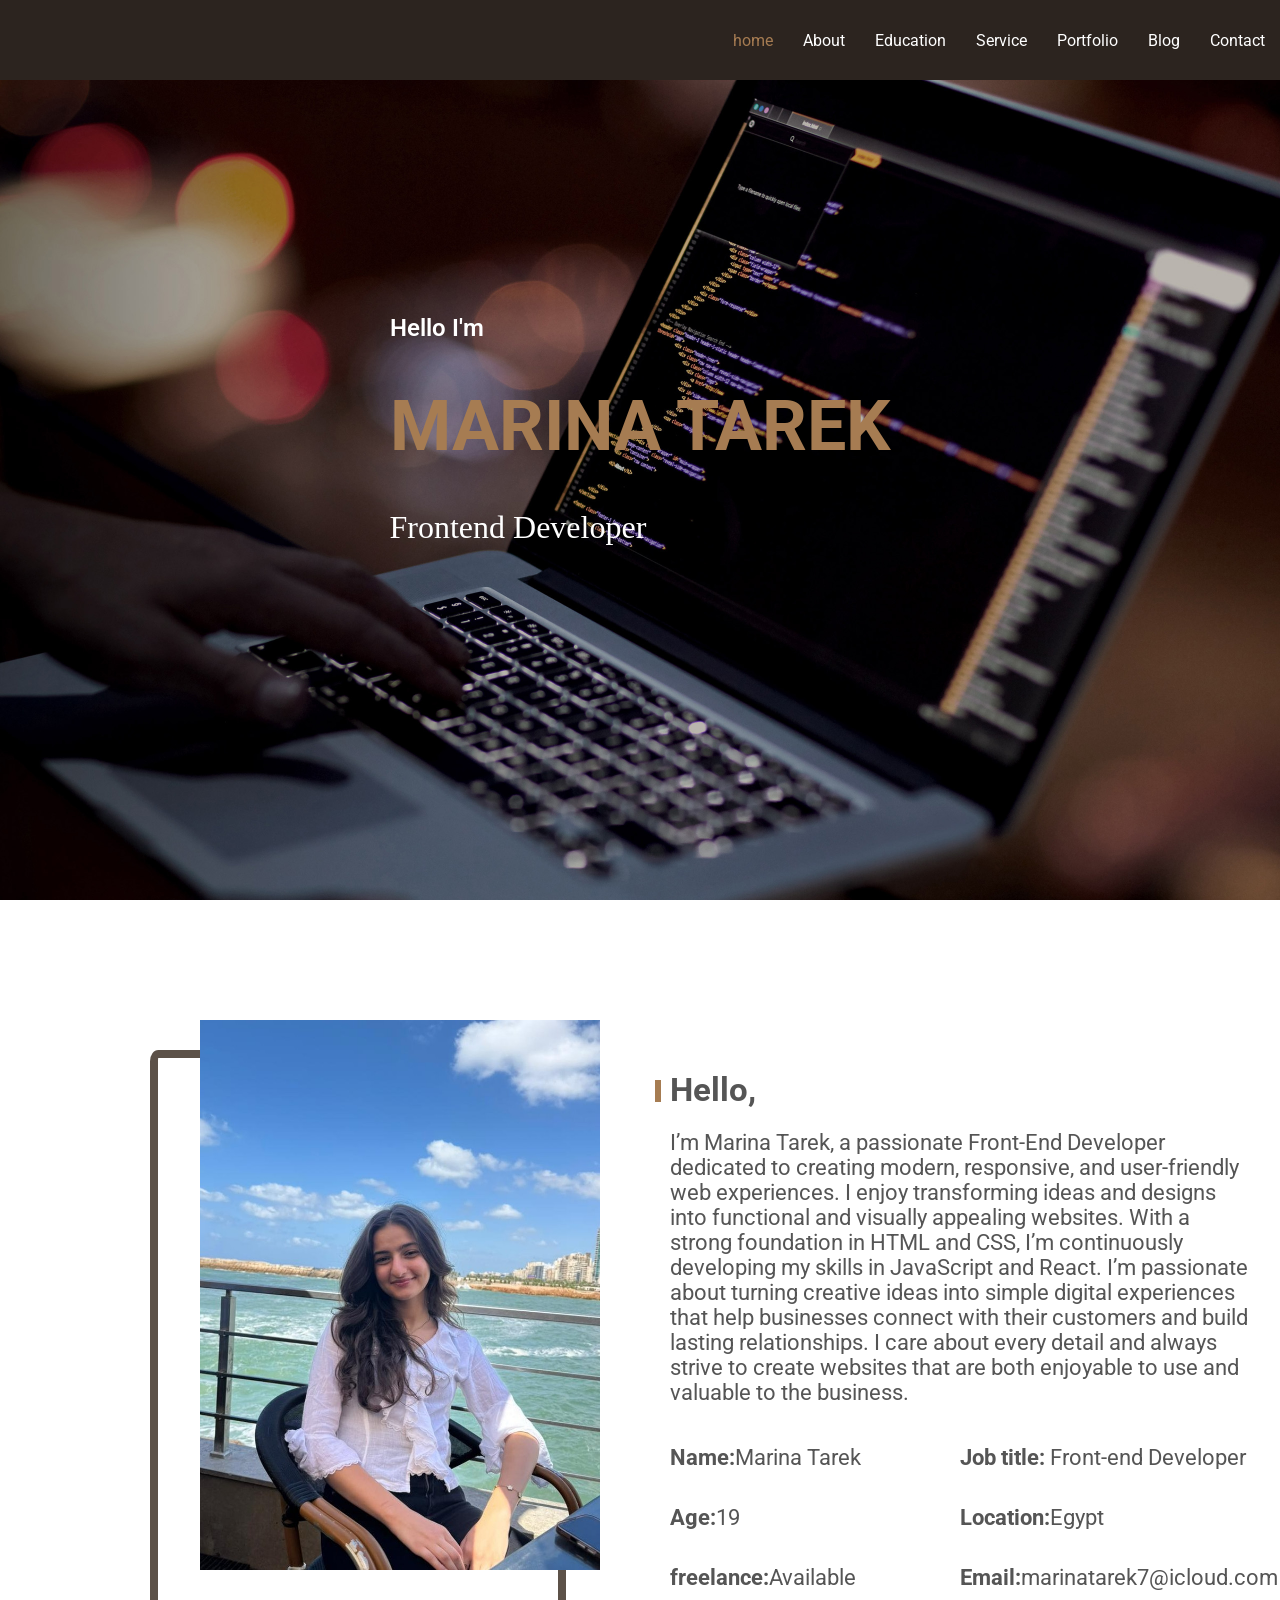
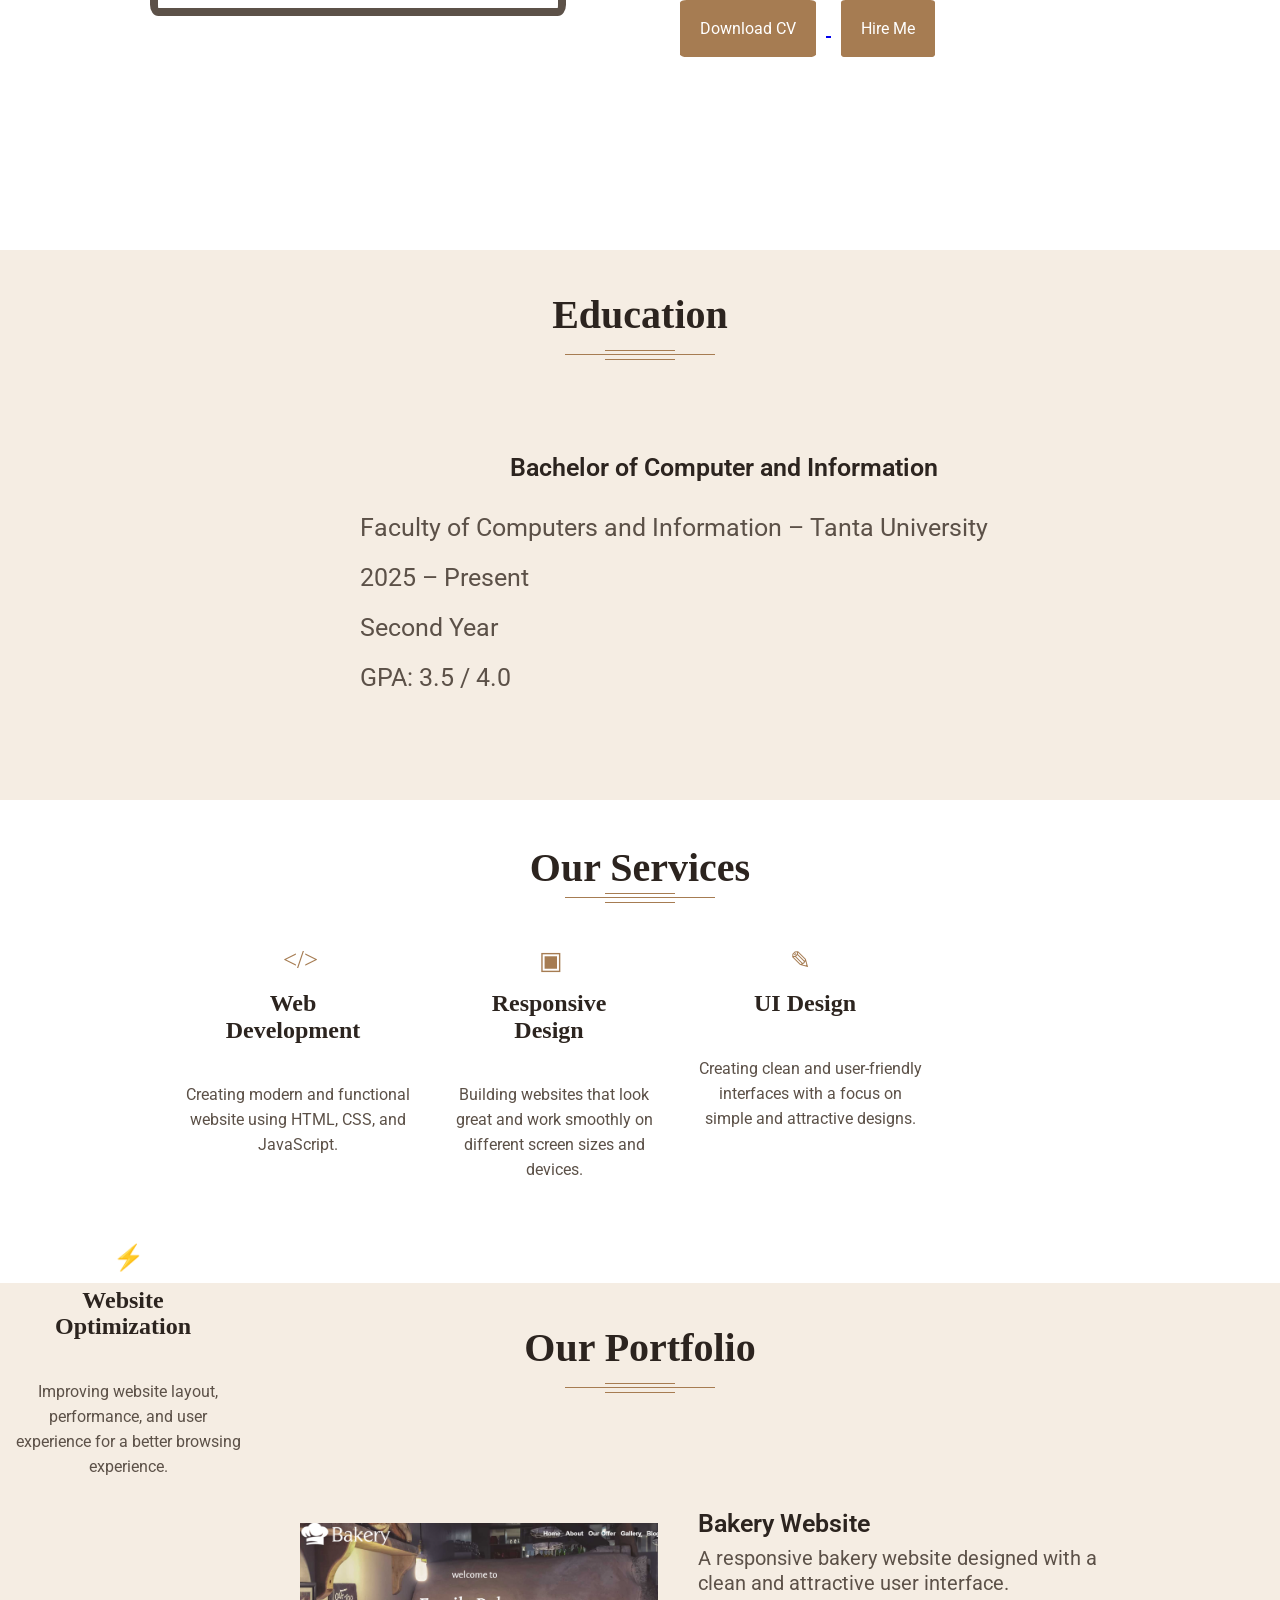
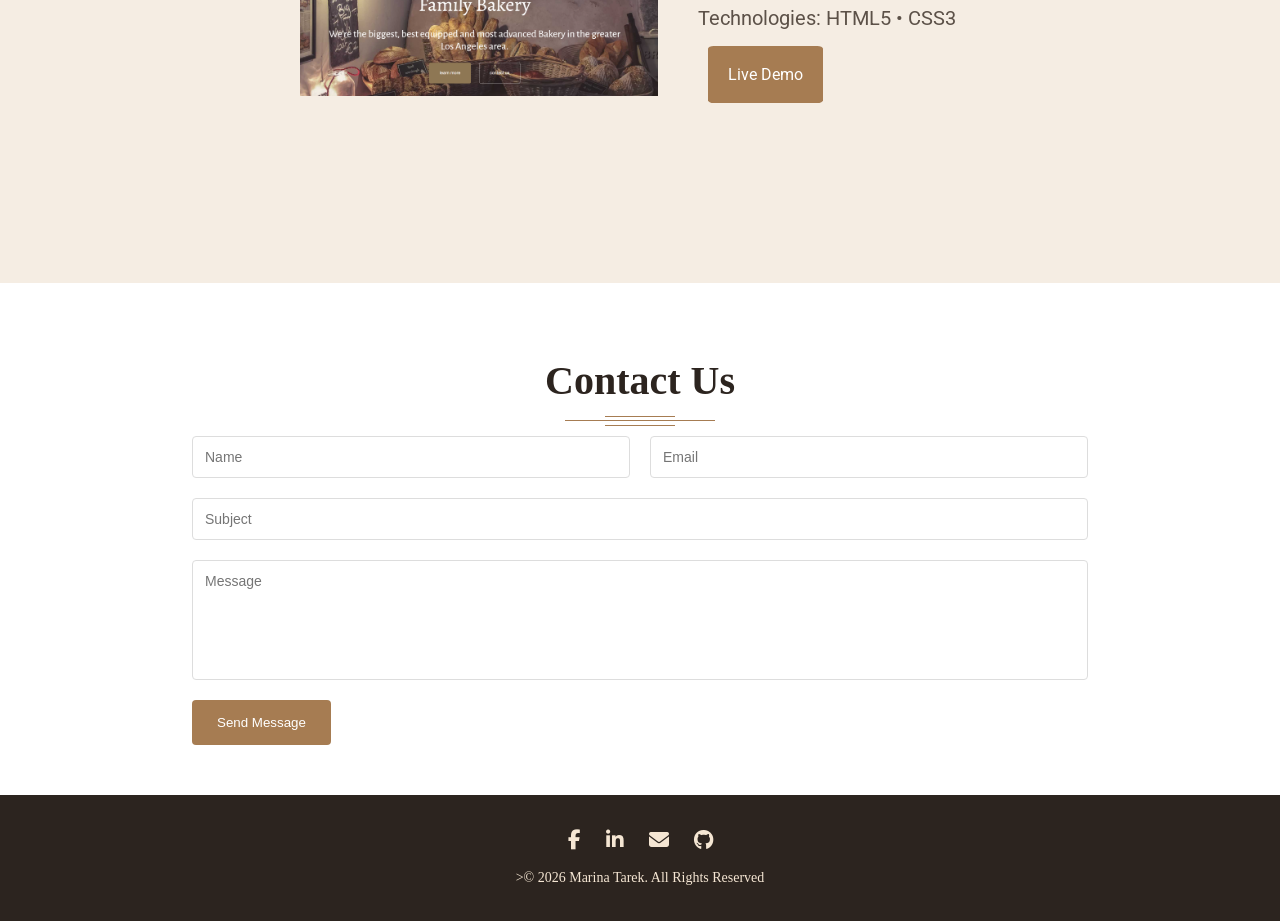
<file: index.html>
<html>
    <head>
         <link rel="stylesheet" href="main.css">
         <link rel="preconnect" href="https://fonts.googleapis.com">
<link rel="preconnect" href="https://fonts.gstatic.com" crossorigin>
<link href="https://fonts.googleapis.com/css2?family=Roboto:wght@100;300;400;500;700;900&display=swap" rel="stylesheet">
<link rel="stylesheet" href="https://cdnjs.cloudflare.com/ajax/libs/font-awesome/6.5.2/css/all.min.css">
<meta name="viewport" content="width=device-width, initial-scale=1.0">
    </head>
    <body>
         <nav>
                <div class="links" id="links">
                    <ul>
                 <li><a href="#header" class="head">home</a></li>
                 <li><a href="#about">About</a></li>
                 <li><a href="#education">Education</a></li>
                 <li><a href="#service">Service</a></li>
                 <li><a href="#portfolio">Portfolio</a></li>
                 <li><a href="#blog">Blog</a></li>
                 <li><a href="#contact">Contact</a></li>
                    </ul>
                </div>
            </nav>
        <div id="header">
            
            <div class="header caption">
            <span>Hello I'm</span>
            <h1>MARINA TAREK</h1>
            <h4>Frontend Developer</h4>
            </div>
        </div>
            <div id="about">
                <div class="image">
    <img src="images/marina.jpeg" alt="image">

    <div class="overlay">  
        <a href="https://www.facebook.com/share/1XyrS4aLoH/?mibextid=wwXIfr" target="_blank">
            <i class="fa-brands fa-facebook-f"></i>
        </a>

        <a href="https://linkedin.com/in/marina-tarek-644a253b6" target="_blank">
            <i class="fa-brands fa-linkedin-in"></i>
        </a>

        <a href="mailto:marinatarek7@icloud.com">
            <i class="fa-solid fa-envelope"></i>
        </a>

        <a href="https://github.com/marinatarek7" target="_blank">
            <i class="fa-brands fa-github""></i>
        </a>
                
                 </div>

                <div class="border"></div>
                </div>
                 <div class="a2">
                    <div class="greeting">
                    <h2 class="h2">Hello,</h2>
                    <div class="p">I’m Marina Tarek, a passionate Front-End Developer dedicated to creating modern, responsive, and user-friendly web experiences. I enjoy transforming ideas and designs into functional and visually appealing websites. With a strong foundation in HTML and CSS, I’m continuously developing my skills in JavaScript and React.

I’m passionate about turning creative ideas into simple digital experiences that help businesses connect with their customers and build lasting relationships. I care about every detail and always strive to create websites that are both enjoyable to use and valuable to the business.</div></div>
                    <div class="details">
                    <div class="a"><strong>Name:</strong>Marina Tarek</div>
                    <div class="b"><strong>Job title:</strong> Front-end Developer</div><br>
                    <div class="c"><strong>Age:</strong>19</div>
                    <div class="d"><strong>Location:</strong>Egypt</div><br>
                    <div class="e"><strong>freelance:</strong>Available</div>
                    <div class="f"><strong>Email:</strong>marinatarek7@icloud.com</div>
                    </div>
                    <div class="a3">
                        <a href="Marina Tarek.docx" target="_blank">
                    <button>Download CV</button>
                        </a>
                        <a href="mailto:marinatarek7@icloud.com" target="_blank">
                    <button>Hire Me</button>
                    </a>
                </div>
                </div>
                 </div>
            </div>
            <div id="education">
                <div class="e1">
                <h2>Education</h2>
                </div>
                <div class="faculty">
                    <div class="e2">
                        <h3>Bachelor of Computer and Information</h3>
                        <P>Faculty of Computers and Information – Tanta University</P>
                        <P>2025 – Present</P>
                        <p>Second Year</p>
                        <p>GPA: 3.5 / 4.0</p>                    </div>
                </div>
            </div>
            <div id="service">
                <div class="p1">
                   <h2>Our Services</h2>
                </div>
                <div class="p2">
                    <h3>Web Development</h3>
                    <p>Creating modern and functional website using HTML, CSS, and JavaScript.</p>
                </div>
                <div class="p3">
                    <h3>Responsive Design</h3>
                    <p>Building websites that look great and work smoothly on different screen sizes and devices.</p>
                </div>
                <div class="p4">
                    <h3>UI Design</h3>
                    <p>Creating clean and user-friendly interfaces with a focus on simple and attractive designs.</p>
                </div>
                <div class="p5">
                    <h3>Website Optimization</h3>
                    <p>Improving website layout, performance, and user experience for a better browsing experience.</p>
                </div>
            </div>
            <div id="portfolio">
                <div class="o1">
                <h2>Our Portfolio</h2>
                </div>
                <div class="bakery">
                    <div class="o2">
                        <img src="images/bakery.png" alt="bakery website">
                    </div>
                    <div class="o3">
                        <h3>Bakery Website</h3>
                        <P>A responsive bakery website designed with a clean and attractive user interface.</P>
                        <P>Technologies: HTML5 • CSS3</P>
                        <a href="#"><button>Live Demo</button></a>
                    </div>
                </div>
            </div>
            <div id="blog"></div>
            <div id="contact">
                <div class="c1">
                    <h2>Contact Us</h2>
                </div>
                <form class="c2">
                    <div class="input">
                    <input name="name" type="text" value="" id="first name" minlength="3" maxlength="15" placeholder="Name" required>
                    <input name="email" type="email" value="" id="email" placeholder="Email" required>
                    </div>
                   <input type="text" placeholder="Subject">

                    <textarea placeholder="Message"></textarea>

                    <button type="submit">Send Message</button>
                </form>
            </div>
            <div id="footer">
                <div class="icons">
                 <a href="https://www.facebook.com/share/1XyrS4aLoH/?mibextid=wwXIfr" target="_blank">
            <i class="fa-brands fa-facebook-f"></i>
        </a>

        <a href="https://linkedin.com/in/marina-tarek-644a253b6" target="_blank">
            <i class="fa-brands fa-linkedin-in"></i>
        </a>

        <a href="mailto:marinatarek7@icloud.com">
            <i class="fa-solid fa-envelope"></i>
        </a>

        <a href="https://github.com/marinatarek7" target="_blank">
            <i class="fa-brands fa-github""></i>
        </a>
                </div>
                <p>>© 2026 Marina Tarek. All Rights Reserved</p>
            </div>
    </body>
</html>
</file>
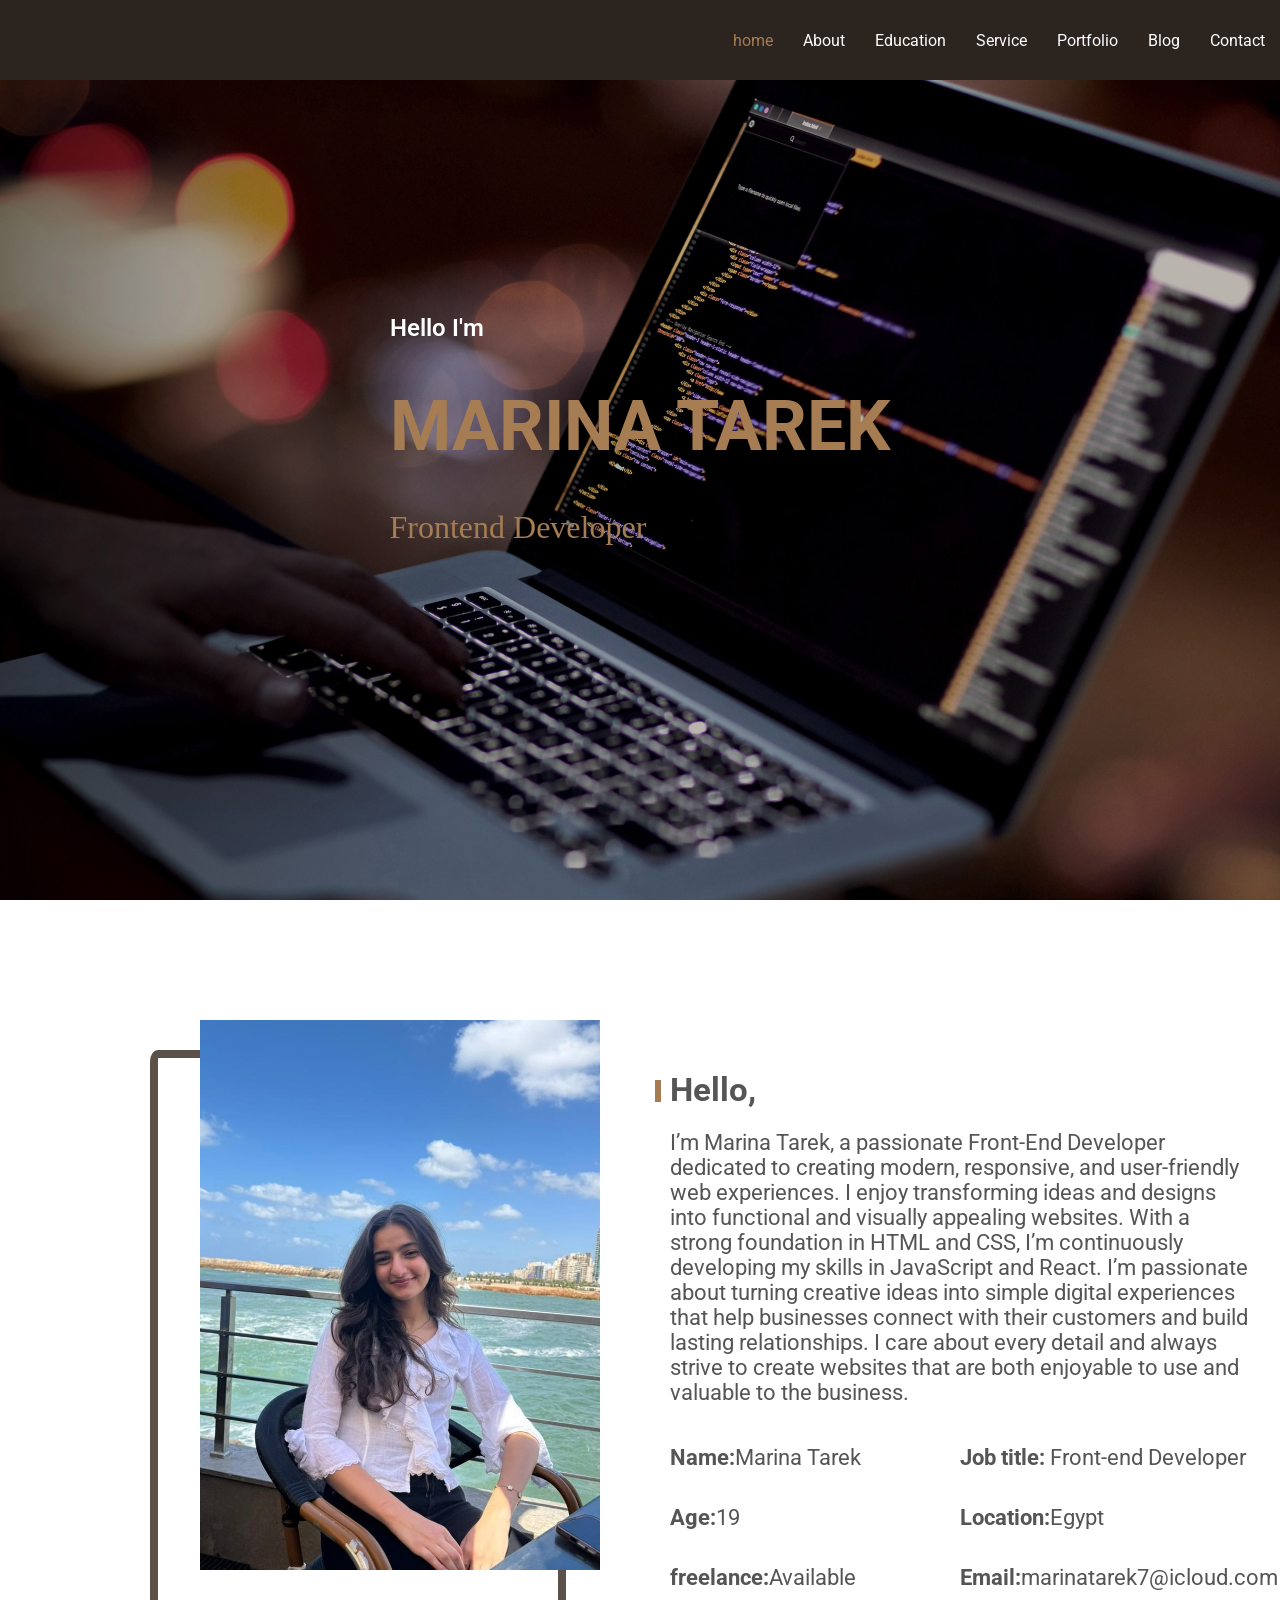
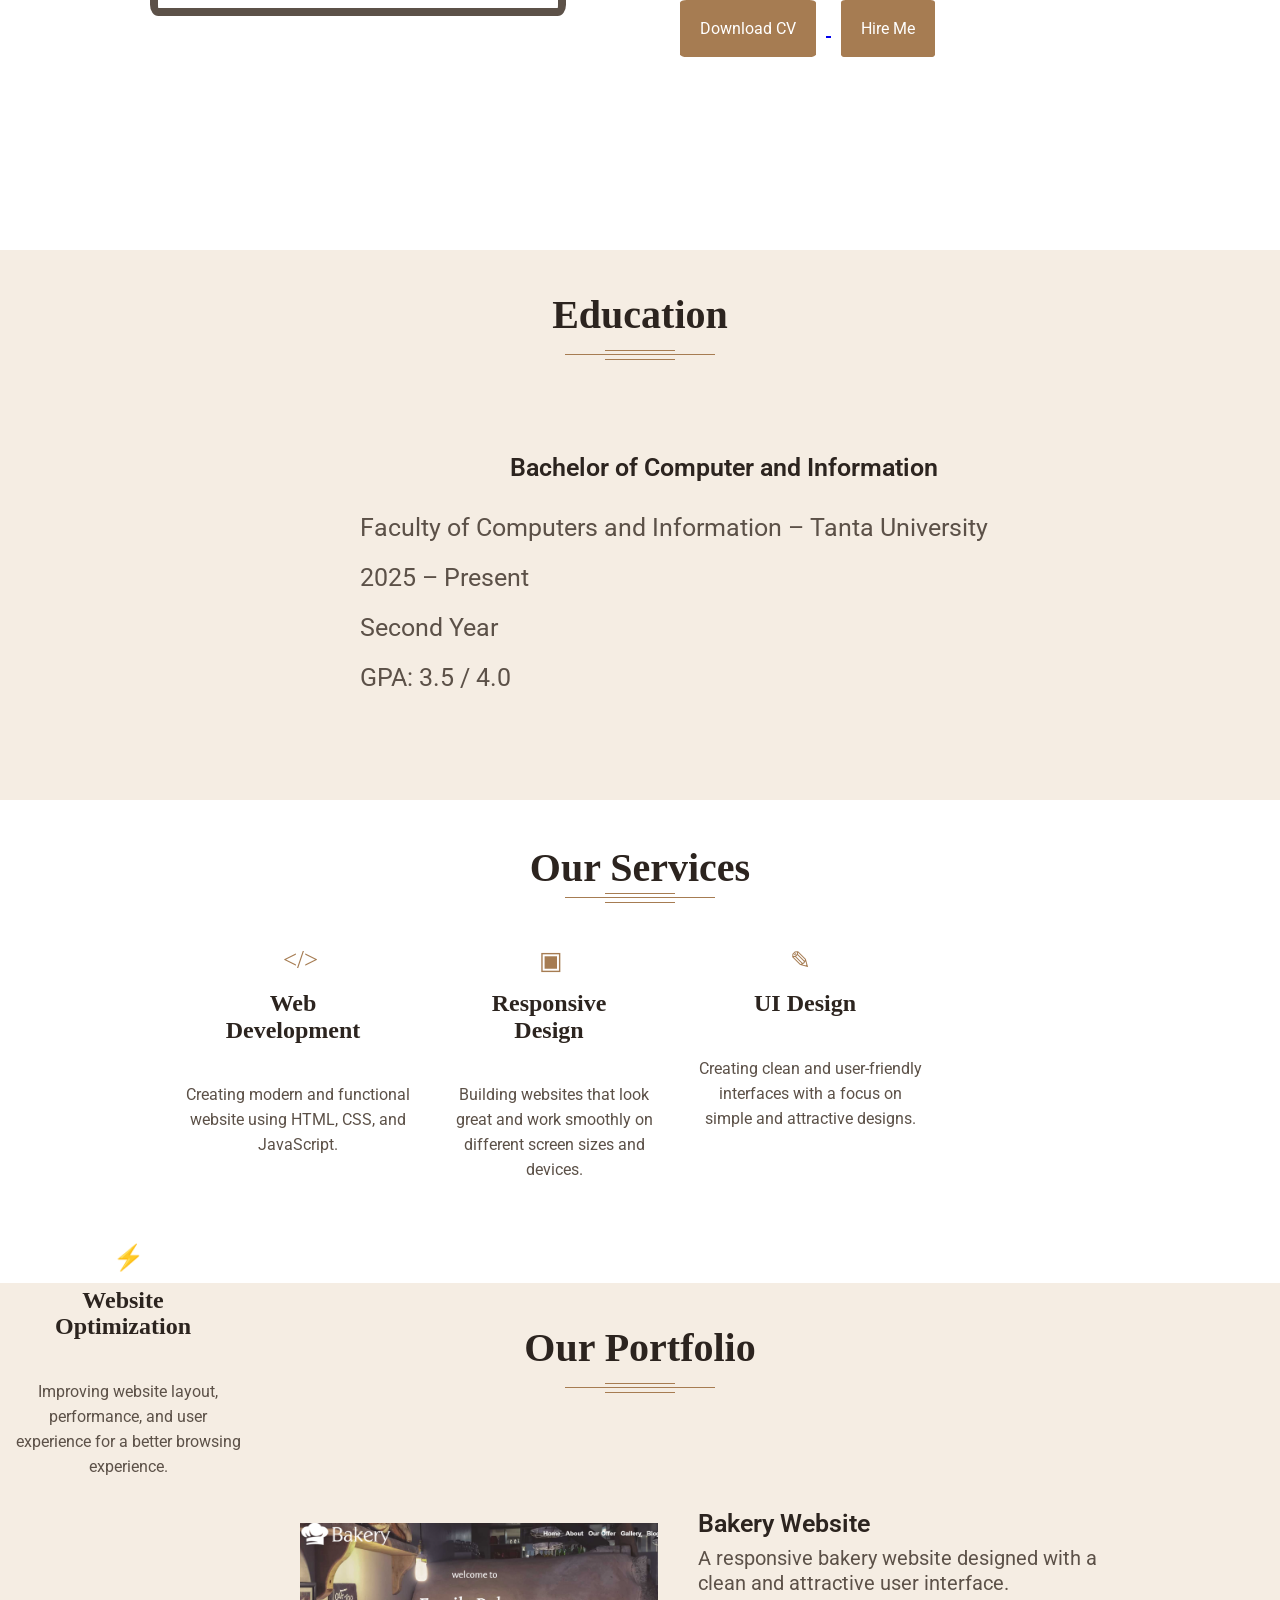
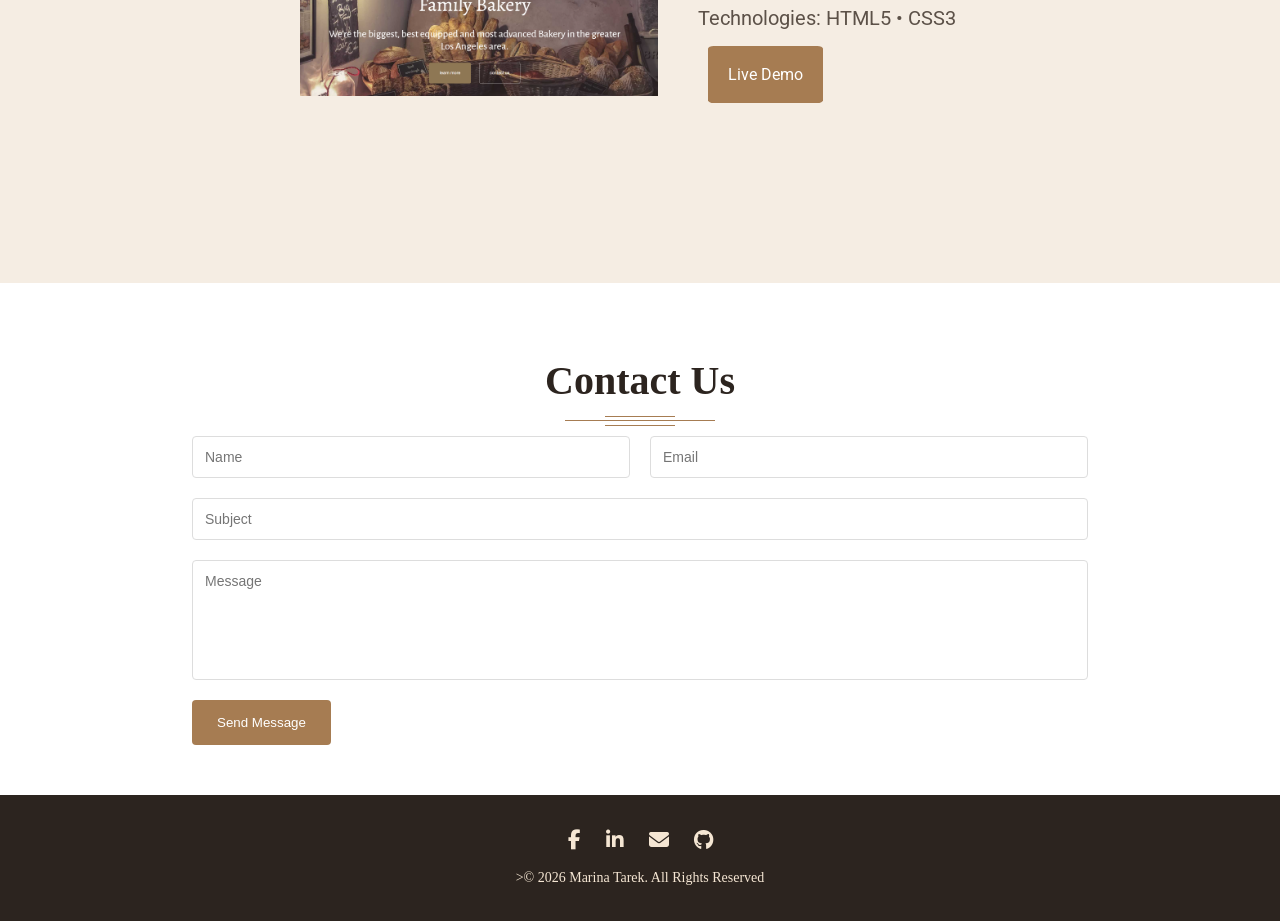
<file: portfolio.html>
<html>
    <head>
         <link rel="stylesheet" href="portfolio.css">
         <link rel="preconnect" href="https://fonts.googleapis.com">
<link rel="preconnect" href="https://fonts.gstatic.com" crossorigin>
<link href="https://fonts.googleapis.com/css2?family=Roboto:wght@100;300;400;500;700;900&display=swap" rel="stylesheet">
<link rel="stylesheet" href="https://cdnjs.cloudflare.com/ajax/libs/font-awesome/6.5.2/css/all.min.css">
    </head>
    <body>
         <nav>
                <div class="links" id="links">
                    <ul>
                 <li><a href="#header" class="head">home</a></li>
                 <li><a href="#about">About</a></li>
                 <li><a href="#education">Education</a></li>
                 <li><a href="#service">Service</a></li>
                 <li><a href="#portfolio">Portfolio</a></li>
                 <li><a href="#blog">Blog</a></li>
                 <li><a href="#contact">Contact</a></li>
                    </ul>
                </div>
            </nav>
        <div id="header">
            
            <div class="header caption">
            <span>Hello I'm</span>
            <h1>MARINA TAREK</h1>
            <h4>Frontend Developer</h4>
            </div>
        </div>
            <div id="about">
                <div class="image">
    <img src="images/marina.jpeg" alt="image">

    <div class="overlay">  
        <a href="https://www.facebook.com/share/1XyrS4aLoH/?mibextid=wwXIfr" target="_blank">
            <i class="fa-brands fa-facebook-f"></i>
        </a>

        <a href="https://linkedin.com/in/marina-tarek-644a253b6" target="_blank">
            <i class="fa-brands fa-linkedin-in"></i>
        </a>

        <a href="mailto:marinatarek7@icloud.com">
            <i class="fa-solid fa-envelope"></i>
        </a>

        <a href="https://github.com/marinatarek7" target="_blank">
            <i class="fa-brands fa-github""></i>
        </a>
                
                 </div>

                <div class="border"></div>
                </div>
                 <div class="a2">
                    <div class="greeting">
                    <h2 class="h2">Hello,</h2>
                    <div class="p">I’m Marina Tarek, a passionate Front-End Developer dedicated to creating modern, responsive, and user-friendly web experiences. I enjoy transforming ideas and designs into functional and visually appealing websites. With a strong foundation in HTML and CSS, I’m continuously developing my skills in JavaScript and React.

I’m passionate about turning creative ideas into simple digital experiences that help businesses connect with their customers and build lasting relationships. I care about every detail and always strive to create websites that are both enjoyable to use and valuable to the business.</div></div>
                    <div class="details">
                    <div class="a"><strong>Name:</strong>Marina Tarek</div>
                    <div class="b"><strong>Job title:</strong> Front-end Developer</div><br>
                    <div class="c"><strong>Age:</strong>19</div>
                    <div class="d"><strong>Location:</strong>Egypt</div><br>
                    <div class="e"><strong>freelance:</strong>Available</div>
                    <div class="f"><strong>Email:</strong>marinatarek7@icloud.com</div>
                    </div>
                    <div class="a3">
                        <a href="Marina Tarek.docx" target="_blank">
                    <button>Download CV</button>
                        </a>
                        <a href="mailto:marinatarek7@icloud.com" target="_blank">
                    <button>Hire Me</button>
                    </a>
                </div>
                </div>
                 </div>
            </div>
            <div id="education">
                <div class="e1">
                <h2>Education</h2>
                </div>
                <div class="faculty">
                    <div class="e2">
                        <h3>Bachelor of Computer and Information</h3>
                        <P>Faculty of Computers and Information – Tanta University</P>
                        <P>2025 – Present</P>
                        <p>Second Year</p>
                        <p>GPA: 3.5 / 4.0</p>                    </div>
                </div>
            </div>
            <div id="service">
                <div class="p1">
                   <h2>Our Services</h2>
                </div>
                <div class="p2">
                    <h3>Web Development</h3>
                    <p>Creating modern and functional website using HTML, CSS, and JavaScript.</p>
                </div>
                <div class="p3">
                    <h3>Responsive Design</h3>
                    <p>Building websites that look great and work smoothly on different screen sizes and devices.</p>
                </div>
                <div class="p4">
                    <h3>UI Design</h3>
                    <p>Creating clean and user-friendly interfaces with a focus on simple and attractive designs.</p>
                </div>
                <div class="p5">
                    <h3>Website Optimization</h3>
                    <p>Improving website layout, performance, and user experience for a better browsing experience.</p>
                </div>
            </div>
            <div id="portfolio">
                <div class="o1">
                <h2>Our Portfolio</h2>
                </div>
                <div class="bakery">
                    <div class="o2">
                        <img src="images/bakery.png" alt="bakery website">
                    </div>
                    <div class="o3">
                        <h3>Bakery Website</h3>
                        <P>A responsive bakery website designed with a clean and attractive user interface.</P>
                        <P>Technologies: HTML5 • CSS3</P>
                        <a href="#"><button>Live Demo</button></a>
                    </div>
                </div>
            </div>
            <div id="blog"></div>
            <div id="contact">
                <div class="c1">
                    <h2>Contact Us</h2>
                </div>
                <form class="c2">
                    <div class="input">
                    <input name="name" type="text" value="" id="first name" minlength="3" maxlength="15" placeholder="Name" required>
                    <input name="email" type="email" value="" id="email" placeholder="Email" required>
                    </div>
                   <input type="text" placeholder="Subject">

                    <textarea placeholder="Message"></textarea>

                    <button type="submit">Send Message</button>
                </form>
            </div>
            <div id="footer">
                <div class="icons">
                 <a href="https://www.facebook.com/share/1XyrS4aLoH/?mibextid=wwXIfr" target="_blank">
            <i class="fa-brands fa-facebook-f"></i>
        </a>

        <a href="https://linkedin.com/in/marina-tarek-644a253b6" target="_blank">
            <i class="fa-brands fa-linkedin-in"></i>
        </a>

        <a href="mailto:marinatarek7@icloud.com">
            <i class="fa-solid fa-envelope"></i>
        </a>

        <a href="https://github.com/marinatarek7" target="_blank">
            <i class="fa-brands fa-github""></i>
        </a>
                </div>
                <p>>© 2026 Marina Tarek. All Rights Reserved</p>
            </div>
    </body>
</html>
</file>
<file: main.css>
body{
    margin: 0;
}
nav{
    background-color: #2C241F;
    width: 100%;
    height: 80px;
    position: fixed;
    top:0;
    left: 0;
    display: flex;
    flex-wrap: wrap;
    align-items: center;
    justify-content: flex-end;
    z-index: 888;
}
html {
    scroll-behavior: smooth;
}

#about,
#education,
#service,
#portfolio,
#blog,
#contact {
    scroll-margin-top: 80px;
}
.links ul{
display: flex;
flex-wrap: wrap;
list-style: none;
}
.links ul li{
    padding: 0 15;
}
.links ul li a{
    text-decoration: none;
    color: #FFFFFF;
    transition: 1s;
    font-family: Roboto;
font-weight: 400;
font-size: 16px;
line-height: 25px;
font-style: normal;
}
.links ul li:first-child a {
    color: #A67C52;
}

.links ul li :hover{
    color: #A67C52;
}
#header{
    background-image: url(images/head.jpg);
    background-size: cover;
    background-position: center;
    height: 100vh;
    color:#FFFFFF;
    width: 100%;
    display: flex;
    justify-content: center;
    align-items: center;

}
.header caption{
    width: 40%;
    text-align: center;
    
}
span{
    font-family: "Source Sans Pro",roboto;
font-weight: 600;
font-size: 24px;
line-height: 26.4px;
color: #FFFFFF;
font-style: normal;
}
h1{
    font-family:"Source Sans Pro",roboto;
    font-weight: 700;
    font-size: 70px;
    line-height: 77px;
    color: #A67C52;
    font-style: normal;
}
h4{
    font-family: Source Sans Pro;
font-weight: 500;
font-size: 32px;
line-height: 31.2px;
color: #FFFFFF;
font-style: normal;
}
#about{   
     margin:0; 
     display: flex;  
     flex-wrap: wrap;     
     background-color: #FFFFFF;    
     box-sizing: border-box;     
     font-family: Roboto; 
     font-weight: 400; 
     font-size: 22px; 
     line-height: 25px; 
     color: #555555; 
     font-style: normal; 
    }
   .image{
    width: 50%; 
    position: relative;
} 
.image img{     
    width: 400px;    
    padding: 120px 0 0 200px;
    z-index: 2;
    position: relative;
    transition: transform 1s 1s;
}
.border{
position:absolute;
width: 400px;
height: 550px;
border: 8px solid #5C5148;
top: 150px;
left: 150px;
z-index: 1;
border-radius: 2%;
}

.overlay a {
    color: #FFFFFF;
    text-decoration: none;
    font-size: 25px;
}
   
.greeting{ 
width: 100%; 
display: flex; 
flex-wrap: wrap; 
flex-direction: column; 
justify-content: center; 
} 
.a2{
    width: 50%;
    padding: 150 30;
    box-sizing: border-box;
}
.p{
    padding-bottom: 40px;
}
.h2{
    position: relative;
}
.h2::before{ 
    content: ""; 
    position: absolute; 
    left: -15; 
    top: 10%; 
    width: 1%;
    height: 90%; 
    background-color: #A67C52;
}
.details{
    display: flex;
    flex-wrap: wrap;
    gap: 35px 0;
}
.details >div{
width: 50%;
}
.a3 button{
background-color: #A67C52;
color:#FFFFFF;
padding: 16 20 16 20 ;
border-radius: 5%;
margin: 10;
transition: 1s;
font-family: Roboto;
font-weight: 400;
font-size: 16px;
line-height: 25px;
border: none;
font-style: normal;
}
.a3 button:hover{
background-color: #7F5D3B;
}
 .image {
    width: 50%;
    position: relative;
    display: inline-block;
    overflow: hidden;
}

.overlay {
    position: absolute;
    width: 400px;
    height: 550px;
    left: 200px;
    top: 120px;
    background-color: rgba(0, 0, 0, 0.7);
    display: flex;
    justify-content: center;
    align-items: center;
    gap: 20px;
    opacity: 0;
    transform: translateY(100%);
    transition: all 1s ease;
    z-index: 3;
    visibility: hidden;
}

.image:hover .overlay {
    top: 120px;
    opacity: 1;
   display: flex;
    transform: translateY(0);
    visibility: visible;
}

.overlay a {
    color: white;
    text-decoration: none;
    font-size: 25px;
    transition: all 1s ease;
}

.overlay a:hover {
    color: #A67C52;
}
#service{
    width: 100%;
    height: 400px;
    display: flex;
    flex-wrap: wrap;
    background-color: #FFFFFF;
    padding-bottom: 50px;
}
#service h2{
    font-family: Source Sans Pro;
font-weight: 800;
font-size: 40px;
line-height: 30px;
color: #2C241F;
font-style: normal;
position: relative;
text-align: center;
}
.p1{
    width: 100%;
    text-align: center;
    font-family: Source Sans Pro;
font-weight: 800;
font-size: 27px;
line-height: 30px;
color: #F5EDE3;
font-style: normal;
margin-top: 20px;
position: relative;
}
#service h2::before {
    content: "";
    position: absolute;
    width: 70px;
    height: 1px;
    background-color: #A67C52;
    top: 40px;
    left: 50%;
    transform: translateX(-50%);
    box-shadow: 0 9px #A67C52;
}

#service h2::after {
    content: "";
    position: absolute;
    width: 150px;
    height: 1px;
    background-color: #A67C52;
    top: 44px;
    left: 50%;
    transform: translateX(-50%);
}
#service h3{
    font-family: Source Sans Pro;
font-weight: 600;
font-size: 24px;
line-height: 26.4px;
color: #2C241F;
font-style: normal;
padding-left: 30px;
text-align: center;
 padding-right: 40px;
 padding-top: 30px;
}
#service p{
    font-family: Roboto;
font-weight: 400;
font-size: 16px;
line-height: 25px;
color: #5C5148;
font-style: normal;
text-align: center;
padding: 15px;
}
.p2{
    width: 20%;
    margin-left: 170px;
    position: relative;
    padding-top: 20px;
}
.p2::before {
    content: "</>";
    position: absolute;
    color: #A67C52;
    top: 30px;
    width: 30px;
    font-size: 25px;  
}
.p3{
    width: 20%;
    padding-top: 20px;
     position: relative;
}
.p3::before {
    content: "▣";
    position: absolute;
    color: #A67C52;
    top: 30px;
    width: 30px;
    font-size: 25px;
   
}
.p4{
    width: 20%;
    padding-top: 20px;
     position: relative;
    
}
.p4 h3{
    padding-right: 40px;
}
.p4::before {
    content: "✎";
    position: absolute;
    color: #A67C52;
    top: 30px;
    width: 40px;
    font-size: 25px;
   
}
.p5{
    width: 20%;
    margin-right: 130px;
    padding-top: 20px;
     position: relative;
}
.p5::before {
    content: "⚡";
    position: absolute;
    color: #A67C52;
    top: 30px;
    width: 30px;
    font-size: 25px;
   
}
.p2,
.p3,
.p4,
.p5{
    transition:  background-color 0.4s ease;
    transition: all 0.4s ease;
}
.p2:hover,
.p3:hover,
.p4:hover,
.p5:hover{
    background-color:#F5EDE3;
    box-shadow: 0 2px 10px rgba(0, 0, 0, 0.3);
}
.p2::before,
.p3::before,
.p4::before,
.p5::before {
    position: absolute;
    left: 50%;
    transform: translateX(-50%);
    transition: transform 0.4s ease;
}
.p2:hover::before,
.p3:hover::before,
.p4:hover::before,
.p5:hover::before {
    transform: translateX(-50%) scale(1.3);
}
#portfolio .o1 h2{
    font-family: Source Sans Pro;
font-weight: 800;
font-size: 40px;
line-height: 30px;
color: #2C241F;
font-style: normal;
position: relative;
text-align: center;
padding-top: 50px;
}
#portfolio h2::before {
    content: "";
    position: absolute;
    width: 70px;
    height: 1px;
    background-color: #A67C52;
    top: 100px;
    left: 50%;
    transform: translateX(-50%);
    box-shadow: 0 9px #A67C52;
}

#portfolio h2::after {
    content: "";
    position: absolute;
    width: 150px;
    height: 1px;
    background-color: #A67C52;
    top: 104px;
    left: 50%;
    transform: translateX(-50%);
}
#portfolio{
    background-color: #F5EDE3;
    height: 600px;
}
.bakery{
    background-color: #F5EDE3;
    width: 70%;
    height: auto;
    margin: 90 250;
    transition:  background-color 0.4s ease;
    transition: all 0.4s ease;
    display: flex;
    flex-wrap: wrap;
    align-items: center;
    transition: transform 1s ease box-shadow 1s ease;
}
.o2{
    width: 50%;
}
.o2 img{
    width: 80%;
    padding: 70 50;
}
.o3 {
    width: 50%;
    display: flex;
    flex-direction: column;
    justify-content: center;
    align-items: flex-start;
}
.o3 h3,
.o3 p {
    margin: 5px 0;
}
.o3 p{
     font-family: Roboto;
font-weight: 400;
font-size: 20px;
line-height: 25px;
color: #5C5148;
font-style: normal;
}
.o3 h3{
     font-family: Roboto;
font-weight: 600;
font-size: 25px;
line-height: 25px;
color: #2C241F;
font-style: normal;
}
.o3 button{
    background-color:#A67C52;
    padding: 15px;
    color:#FFFFFF;
    padding: 16 20 16 20 ;
    border-radius: 5%;
    margin: 10;
    transition: 1s;
    font-family: Roboto;
    font-weight: 400;
    font-size: 16px;
    line-height: 25px;
    border: none;
    font-style: normal;
}
.o3 button:hover{
background-color: #7F5D3B;
}
    
.bakery:hover{
    background-color: #FFFFFF;
    box-shadow: 0 2px 10px rgba(0, 0, 0, 0.3);
     transform: translateY(-5px);
    box-shadow: 0 10px 20px rgba(0, 0, 0, 0.15);
}
.bakery::before {
    position: absolute;
    left: 50%;
    transform: translateX(-50%);
    transition: transform 0.4s ease;
}
.bakery:hover::before {
    transform: translateX(-50%) scale(1.3);}
#education{
    background-color: #F5EDE3;
    height: 550px;
    }
#education h2{
     font-family: Source Sans Pro;
font-weight: 800;
font-size: 40px;
line-height: 30px;
color: #2C241F;
font-style: normal;
position: relative;
text-align: center;
padding-top: 50px;;
}
#education h2::before {
    content: "";
    position: absolute;
    width: 70px;
    height: 1px;
    background-color: #A67C52;
    top: 100px;
    left: 50%;
    transform: translateX(-50%);
    box-shadow: 0 9px #A67C52;
}

#education h2::after {
    content: "";
    position: absolute;
    width: 150px;
    height: 1px;
    background-color: #A67C52;
    top: 104px;
    left: 50%;
    transform: translateX(-50%);
}
.faculty{
    background-color: #F5EDE3;
    width: 60%;
    height: 270px;
    margin: 60 300;
    transition:  background-color 0.4s ease;
    transition: all 0.4s ease;
    display: flex;
    flex-wrap: wrap;
    align-items: center;
    padding: 30 10;
    transition: transform 1s ease box-shadow 1s ease;
}
.faculty h3{
    font-family: Roboto;
font-weight: 600;
font-size: 25px;
line-height: 25px;
color: #2c241f;
font-style: normal;
padding: 10 140 10 200 ;
}
.faculty p{
    font-family: Roboto;
font-weight: 400;
font-size: 25px;
line-height: 25px;
color: #5c5148;
font-style: normal;
padding-left: 50px;
}
.faculty:hover{
    background-color: #FFFFFF;
    box-shadow: 0 2px 10px rgba(0, 0, 0, 0.3);
    transform: translateY(-5px);
    box-shadow: 0 10px 20px rgba(0, 0, 0, 0.15);
}
.faculty::before {
    position: absolute;
    left: 50%;
    transform: translateX(-50%);
    transition: transform 0.4s ease;
}
.faculty:hover::before {
    transform: translateX(-50%) scale(1.3);}
#contact h2{
font-family: Source Sans Pro;
font-weight: 800;
font-size: 40px;
line-height: 30px;
color: #2C241F;
font-style: normal;
position: relative;
text-align: center;
padding-top: 50px;;
}
#contact h2::before {
    content: "";
    position: absolute;
    width: 70px;
    height: 1px;
    background-color: #A67C52;
    top: 100px;
    left: 50%;
    transform: translateX(-50%);
    box-shadow: 0 9px #A67C52;
}

#contact h2::after {
    content: "";
    position: absolute;
    width: 150px;
    height: 1px;
    background-color: #A67C52;
    top: 104px;
    left: 50%;
    transform: translateX(-50%);
}
form{
    width: 70%;
    margin: 40px auto;
}
.input{
    display: flex;
    gap:20px;
}
.c2 input,
.c2 textarea {
    width: 100%;
    padding: 12px;
    margin-bottom: 20px;
    border: 1px solid #ddd;
    border-radius: 4px;
    box-sizing: border-box;
    font-size: 14px;
    font-family: Arial, sans-serif;
}
.input input{
    width: 50%;
}
.c2 textarea{
    height: 120px;
    resize: none;
}
.c2 button {
    background-color: #A67C52;
    color: #FFFFFF;
    border: none;
    padding: 15px 25px;
    border-radius: 4px;
    cursor: pointer;
    transition: all 0.3s ease;
}

.c2 button:hover {
    background-color: #7F5D3B;
    color: #F5EDE3;
}
#footer {
    background-color: #2C241F;
    text-align: center;
    padding: 35px 0;
    margin-top: 50px;
}

.icons {
    display: flex;
    justify-content: center;
    gap: 25px;
    margin-bottom: 20px;
}

.icons a {
    color: #F5E6D3;
    font-size: 20px;
    text-decoration: none;
    transition: all 0.3s ease;
}

.icons a:hover {
    color: #A67C52;
}

#footer p {
    color: #F5E6D3;
    font-size: 14px;
    margin: 0;
}
@media screen and (max-width: 992px) {

    nav {
        justify-content: center;
    }

    .links ul li {
        padding: 0 10px;
    }

    h1 {
        font-size: 55px;
        line-height: 60px;
    }

    h4 {
        font-size: 27px;
    }
    #about {
        flex-direction: column;
        align-items: center;
    }

    .image {
        width: 100%;
        display: flex;
        justify-content: center;
    }

    .image img {
        width: 400px;
        padding: 100px 0 0 0;
    }

    .border {
        left: 50%;
        transform: translateX(-50%);
    }

    .overlay {
        left: 50%;
        transform: translateX(-50%) translateY(100%);
    }

    .image:hover .overlay {
        transform: translateX(-50%) translateY(0);
    }

    .a2 {
        width: 90%;
        padding: 100px 20px 50px;
    }
    #service {
        height: auto;
        justify-content: center;
    }

    .p2,
    .p3,
    .p4,
    .p5 {
        width: 40%;
        margin: 20px;
    }
    #portfolio {
        height: auto;
        padding-bottom: 50px;
    }

    .bakery {
        width: 85%;
        margin: 90px auto 40px;
    }

    .o2,
    .o3 {
        width: 50%;
    }

    .o2 img {
        width: 90%;
        padding: 30px;
    }
    #education {
        height: auto;
        padding-bottom: 50px;
    }

    .faculty {
        width: 80%;
        height: auto;
        margin: 60px auto;
    }

    .faculty h3 {
        padding: 10px;
    }

    .faculty p {
        padding-left: 10px;
    }

    /* Contact */
    form {
        width: 85%;
    }
}

@media screen and (max-width: 768px) {

    body {
        overflow-x: hidden;
    }
    nav {
        position: relative;
        height: auto;
        min-height: 70px;
        justify-content: center;
        padding: 10px 0;
    }

    .links ul {
        justify-content: center;
        padding: 0;
        margin: 0;
    }

    .links ul li {
        padding: 5px 8px;
    }

    .links ul li a {
        font-size: 14px;
    }

    /* Header */
    #header {
        height: 100vh;
        padding: 20px;
        box-sizing: border-box;
    }

    .header caption {
        width: 90%;
    }

    span {
        font-size: 20px;
    }

    h1 {
        font-size: 45px;
        line-height: 50px;
    }

    h4 {
        font-size: 23px;
        line-height: 28px;
    }
    #about {
        display: flex;
        flex-direction: column;
        align-items: center;
    }

    .image {
        width: 100%;
        display: flex;
        justify-content: center;
        margin-top: 30px;
    }

    .image img {
        width: 80%;
        max-width: 350px;
        padding: 70px 0 0 0;
    }

    .border {
        width: 70%;
        max-width: 350px;
        height: 450px;
        top: 100px;
        left: 50%;
        transform: translateX(-50%);
    }

    .overlay {
        width: 80%;
        max-width: 350px;
        height: 450px;
        top: 70px;
        left: 50%;
        transform: translateX(-50%) translateY(100%);
    }

    .image:hover .overlay {
        top: 70px;
        transform: translateX(-50%) translateY(0);
    }

    .a2 {
        width: 90%;
        padding: 80px 10px 40px;
    }

    .details {
        gap: 15px 0;
    }

    .details > div {
        width: 100%;
    }

    .a3 button {
        margin: 5px;
    }
    #service {
        height: auto;
        display: flex;
        flex-direction: column;
        align-items: center;
        padding-bottom: 50px;
    }

    #service h2,
    #portfolio .o1 h2,
    #education h2,
    #contact h2 {
        font-size: 32px;
        line-height: 35px;
    }

    .p2,
    .p3,
    .p4,
    .p5 {
        width: 85%;
        margin: 15px auto;
        padding: 50px 10px 20px;
        box-sizing: border-box;
    }

    #service h3 {
        padding: 10px;
        font-size: 22px;
    }

    #service p {
        font-size: 15px;
        padding: 10px;
    }
    #portfolio {
        height: auto;
        padding-bottom: 50px;
    }

    .bakery {
        width: 90%;
        height: auto;
        margin: 80px auto 30px;
        display: flex;
        flex-direction: column;
    }

    .o2,
    .o3 {
        width: 100%;
    }

    .o2 {
        display: flex;
        justify-content: center;
    }

    .o2 img {
        width: 90%;
        padding: 30px 0;
    }

    .o3 {
        padding: 20px;
        box-sizing: border-box;
    }

    .o3 h3 {
        font-size: 22px;
    }

    .o3 p {
        font-size: 16px;
        line-height: 24px;
    }
    #education {
        height: auto;
        padding-bottom: 50px;
    }

    .faculty {
        width: 90%;
        height: auto;
        margin: 70px auto 30px;
        padding: 25px;
        box-sizing: border-box;
        display: flex;
        flex-direction: column;
        align-items: flex-start;
    }

    .faculty h3 {
        font-size: 21px;
        padding: 10px 0;
    }

    .faculty p {
        font-size: 18px;
        padding: 5px 0;
        line-height: 28px;
    }


    /* Contact */
    form {
        width: 90%;
        margin: 40px auto;
    }

    .input {
        display: flex;
        flex-direction: column;
        gap: 0;
    }

    .input input {
        width: 100%;
    }

    .c2 input,
    .c2 textarea {
        width: 100%;
        box-sizing: border-box;
    }


    /* Footer */
    #footer {
        margin-top: 30px;
    }
}
@media screen and (max-width: 480px) {

    .links ul li {
        padding: 4px 5px;
    }

    .links ul li a {
        font-size: 12px;
    }

    h1 {
        font-size: 36px;
        line-height: 42px;
    }

    h4 {
        font-size: 20px;
    }

    span {
        font-size: 18px;
    }

    .image img {
        width: 75%;
    }

    .border {
        width: 65%;
        height: 400px;
    }

    .overlay {
        width: 75%;
        height: 400px;
    }

    .a2 {
        width: 95%;
    }

    .p2,
    .p3,
    .p4,
    .p5 {
        width: 90%;
    }

    .bakery {
        width: 95%;
    }

    .faculty {
        width: 95%;
    }

    #service h2,
    #portfolio .o1 h2,
    #education h2,
    #contact h2 {
        font-size: 28px;
    }
}
</file>
<file: portfolio.css>
body{
    margin: 0;
}
nav{
    background-color: #2C241F;
    width: 100%;
    height: 80px;
    position: fixed;
    top:0;
    left: 0;
    display: flex;
    flex-wrap: wrap;
    align-items: center;
    justify-content: flex-end;
    z-index: 888;
}
html {
    scroll-behavior: smooth;
}

#about,
#education,
#service,
#portfolio,
#blog,
#contact {
    scroll-margin-top: 80px;
}
.links ul{
display: flex;
flex-wrap: wrap;
list-style: none;
}
.links ul li{
    padding: 0 15;
}
.links ul li a{
    text-decoration: none;
    color: #FFFFFF;
    transition: 1s;
    font-family: Roboto;
font-weight: 400;
font-size: 16px;
line-height: 25px;
font-style: normal;
}
.links ul li:first-child a {
    color: #A67C52;
}

.links ul li :hover{
    color: #A67C52;
}
#header{
    background-image: url(images/head.jpg);
    background-size: cover;
    background-position: center;
    height: 100vh;
    color:#FFFFFF;
    width: 100%;
    display: flex;
    justify-content: center;
    align-items: center;

}
.header caption{
    width: 40%;
    text-align: center;
    
}
span{
    font-family: "Source Sans Pro",roboto;
font-weight: 600;
font-size: 24px;
line-height: 26.4px;
color: #FFFFFF;
font-style: normal;
}
h1{
    font-family:"Source Sans Pro",roboto;
    font-weight: 700;
    font-size: 70px;
    line-height: 77px;
    color: #A67C52;
    font-style: normal;
}
h4{
    font-family: Source Sans Pro;
font-weight: 500;
font-size: 32px;
line-height: 31.2px;
color: #A67C52;
font-style: normal;
}
#about{   
     margin:0; 
     display: flex;  
     flex-wrap: wrap;     
     background-color: #FFFFFF;    
     box-sizing: border-box;     
     font-family: Roboto; 
     font-weight: 400; 
     font-size: 22px; 
     line-height: 25px; 
     color: #555555; 
     font-style: normal; 
    }
   .image{
    width: 50%; 
    position: relative;
} 
.image img{     
    width: 400px;    
    padding: 120px 0 0 200px;
    z-index: 2;
    position: relative;
    transition: transform 1s 1s;
}
.border{
position:absolute;
width: 400px;
height: 550px;
border: 8px solid #5C5148;
top: 150px;
left: 150px;
z-index: 1;
border-radius: 2%;
}

.overlay a {
    color: #FFFFFF;
    text-decoration: none;
    font-size: 25px;
}
   
.greeting{ 
width: 100%; 
display: flex; 
flex-wrap: wrap; 
flex-direction: column; 
justify-content: center; 
} 
.a2{
    width: 50%;
    padding: 150 30;
    box-sizing: border-box;
}
.p{
    padding-bottom: 40px;
}
.h2{
    position: relative;
}
.h2::before{ 
    content: ""; 
    position: absolute; 
    left: -15; 
    top: 10%; 
    width: 1%;
    height: 90%; 
    background-color: #A67C52;
}
.details{
    display: flex;
    flex-wrap: wrap;
    gap: 35px 0;
}
.details >div{
width: 50%;
}
.a3 button{
background-color: #A67C52;
color:#FFFFFF;
padding: 16 20 16 20 ;
border-radius: 5%;
margin: 10;
transition: 1s;
font-family: Roboto;
font-weight: 400;
font-size: 16px;
line-height: 25px;
border: none;
font-style: normal;
}
.a3 button:hover{
background-color: #7F5D3B;
}
/* .image {
    width: 50%;
    position: relative;
}

.overlay {
    position: absolute;
    width: 400px;
    height: 550px;

    left: 200px;
    top: 120px;

    background-color: rgba(0, 0, 0, 0.7);

    display: flex;
    justify-content: center;
    align-items: center;
    gap: 20px;

    bottom: -550px;
    opacity: 0;

    transition: all 1s ease;
    z-index: 3;
}

.image:hover .overlay {
    bottom: 0;
    opacity: 1;
}
.overlay a {
    color: white;
    text-decoration: none;
    font-size: 25px;
    transition: all 1s ease;
}

.overlay a:hover {
    color: #A67C52;
} */
 .image {
    width: 50%;
    position: relative;
    display: inline-block;
    overflow: hidden;
}

.overlay {
    position: absolute;
    width: 400px;
    height: 550px;
    left: 200px;
    top: 120px;
    background-color: rgba(0, 0, 0, 0.7);
    display: flex;
    justify-content: center;
    align-items: center;
    gap: 20px;
    opacity: 0;
    transform: translateY(100%);
    transition: all 1s ease;
    z-index: 3;
    visibility: hidden;
}

.image:hover .overlay {
    top: 120px;
    opacity: 1;
   display: flex;
    transform: translateY(0);
    visibility: visible;
}

.overlay a {
    color: white;
    text-decoration: none;
    font-size: 25px;
    transition: all 1s ease;
}

.overlay a:hover {
    color: #A67C52;
}
#service{
    width: 100%;
    height: 400px;
    display: flex;
    flex-wrap: wrap;
    background-color: #FFFFFF;
    padding-bottom: 50px;
}
#service h2{
    font-family: Source Sans Pro;
font-weight: 800;
font-size: 40px;
line-height: 30px;
color: #2C241F;
font-style: normal;
position: relative;
text-align: center;
}
.p1{
    width: 100%;
    text-align: center;
    font-family: Source Sans Pro;
font-weight: 800;
font-size: 27px;
line-height: 30px;
color: #F5EDE3;
font-style: normal;
margin-top: 20px;
position: relative;
}
#service h2::before {
    content: "";
    position: absolute;
    width: 70px;
    height: 1px;
    background-color: #A67C52;
    top: 40px;
    left: 50%;
    transform: translateX(-50%);
    box-shadow: 0 9px #A67C52;
}

#service h2::after {
    content: "";
    position: absolute;
    width: 150px;
    height: 1px;
    background-color: #A67C52;
    top: 44px;
    left: 50%;
    transform: translateX(-50%);
}
#service h3{
    font-family: Source Sans Pro;
font-weight: 600;
font-size: 24px;
line-height: 26.4px;
color: #2C241F;
font-style: normal;
padding-left: 30px;
text-align: center;
 padding-right: 40px;
 padding-top: 30px;
}
#service p{
    font-family: Roboto;
font-weight: 400;
font-size: 16px;
line-height: 25px;
color: #5C5148;
font-style: normal;
text-align: center;
padding: 15px;
}
.p2{
    width: 20%;
    margin-left: 170px;
    position: relative;
    padding-top: 20px;
}
.p2::before {
    content: "</>";
    position: absolute;
    color: #A67C52;
    top: 30px;
    width: 30px;
    font-size: 25px;  
}
.p3{
    width: 20%;
    padding-top: 20px;
     position: relative;
}
.p3::before {
    content: "▣";
    position: absolute;
    color: #A67C52;
    top: 30px;
    width: 30px;
    font-size: 25px;
   
}
.p4{
    width: 20%;
    padding-top: 20px;
     position: relative;
    
}
.p4 h3{
    padding-right: 40px;
}
.p4::before {
    content: "✎";
    position: absolute;
    color: #A67C52;
    top: 30px;
    width: 40px;
    font-size: 25px;
   
}
.p5{
    width: 20%;
    margin-right: 130px;
    padding-top: 20px;
     position: relative;
}
.p5::before {
    content: "⚡";
    position: absolute;
    color: #A67C52;
    top: 30px;
    width: 30px;
    font-size: 25px;
   
}
.p2,
.p3,
.p4,
.p5{
    transition:  background-color 0.4s ease;
    transition: all 0.4s ease;
}
.p2:hover,
.p3:hover,
.p4:hover,
.p5:hover{
    background-color:#F5EDE3;
    box-shadow: 0 2px 10px rgba(0, 0, 0, 0.3);
}
.p2::before,
.p3::before,
.p4::before,
.p5::before {
    position: absolute;
    left: 50%;
    transform: translateX(-50%);
    transition: transform 0.4s ease;
}
.p2:hover::before,
.p3:hover::before,
.p4:hover::before,
.p5:hover::before {
    transform: translateX(-50%) scale(1.3);
}
#portfolio .o1 h2{
    font-family: Source Sans Pro;
font-weight: 800;
font-size: 40px;
line-height: 30px;
color: #2C241F;
font-style: normal;
position: relative;
text-align: center;
padding-top: 50px;
}
#portfolio h2::before {
    content: "";
    position: absolute;
    width: 70px;
    height: 1px;
    background-color: #A67C52;
    top: 100px;
    left: 50%;
    transform: translateX(-50%);
    box-shadow: 0 9px #A67C52;
}

#portfolio h2::after {
    content: "";
    position: absolute;
    width: 150px;
    height: 1px;
    background-color: #A67C52;
    top: 104px;
    left: 50%;
    transform: translateX(-50%);
}
#portfolio{
    background-color: #F5EDE3;
    height: 600px;
}
.bakery{
    background-color: #F5EDE3;
    width: 70%;
    height: auto;
    margin: 90 250;
    transition:  background-color 0.4s ease;
    transition: all 0.4s ease;
    display: flex;
    flex-wrap: wrap;
    align-items: center;
}
.o2{
    width: 50%;
}
.o2 img{
    width: 80%;
    padding: 70 50;
}
.o3 {
    width: 50%;
    display: flex;
    flex-direction: column;
    justify-content: center;
    align-items: flex-start;
}
.o3 h3,
.o3 p {
    margin: 5px 0;
}
.o3 p{
     font-family: Roboto;
font-weight: 400;
font-size: 20px;
line-height: 25px;
color: #5C5148;
font-style: normal;
}
.o3 h3{
     font-family: Roboto;
font-weight: 600;
font-size: 25px;
line-height: 25px;
color: #2C241F;
font-style: normal;
}
.o3 button{
    background-color:#A67C52;
    padding: 15px;
    color:#FFFFFF;
    padding: 16 20 16 20 ;
    border-radius: 5%;
    margin: 10;
    transition: 1s;
    font-family: Roboto;
    font-weight: 400;
    font-size: 16px;
    line-height: 25px;
    border: none;
    font-style: normal;
}
.o3 button:hover{
background-color: #7F5D3B;
}
    
.bakery:hover{
    background-color: #FFFFFF;
    box-shadow: 0 2px 10px rgba(0, 0, 0, 0.3);
}
.bakery::before {
    position: absolute;
    left: 50%;
    transform: translateX(-50%);
    transition: transform 0.4s ease;
}
.bakery:hover::before {
    transform: translateX(-50%) scale(1.3);}
#education{
    background-color: #F5EDE3;
    height: 550px;
    }
#education h2{
     font-family: Source Sans Pro;
font-weight: 800;
font-size: 40px;
line-height: 30px;
color: #2C241F;
font-style: normal;
position: relative;
text-align: center;
padding-top: 50px;;
}
#education h2::before {
    content: "";
    position: absolute;
    width: 70px;
    height: 1px;
    background-color: #A67C52;
    top: 100px;
    left: 50%;
    transform: translateX(-50%);
    box-shadow: 0 9px #A67C52;
}

#education h2::after {
    content: "";
    position: absolute;
    width: 150px;
    height: 1px;
    background-color: #A67C52;
    top: 104px;
    left: 50%;
    transform: translateX(-50%);
}
.faculty{
    background-color: #F5EDE3;
    width: 60%;
    height: 270px;
    margin: 60 300;
    transition:  background-color 0.4s ease;
    transition: all 0.4s ease;
    display: flex;
    flex-wrap: wrap;
    align-items: center;
    padding: 30 10;
}
.faculty h3{
    font-family: Roboto;
font-weight: 600;
font-size: 25px;
line-height: 25px;
color: #2c241f;
font-style: normal;
padding: 10 140 10 200 ;
}
.faculty p{
    font-family: Roboto;
font-weight: 400;
font-size: 25px;
line-height: 25px;
color: #5c5148;
font-style: normal;
padding-left: 50px;
}
.faculty:hover{
    background-color: #FFFFFF;
    box-shadow: 0 2px 10px rgba(0, 0, 0, 0.3);
}
.faculty::before {
    position: absolute;
    left: 50%;
    transform: translateX(-50%);
    transition: transform 0.4s ease;
}
.faculty:hover::before {
    transform: translateX(-50%) scale(1.3);}
#contact h2{
font-family: Source Sans Pro;
font-weight: 800;
font-size: 40px;
line-height: 30px;
color: #2C241F;
font-style: normal;
position: relative;
text-align: center;
padding-top: 50px;;
}
#contact h2::before {
    content: "";
    position: absolute;
    width: 70px;
    height: 1px;
    background-color: #A67C52;
    top: 100px;
    left: 50%;
    transform: translateX(-50%);
    box-shadow: 0 9px #A67C52;
}

#contact h2::after {
    content: "";
    position: absolute;
    width: 150px;
    height: 1px;
    background-color: #A67C52;
    top: 104px;
    left: 50%;
    transform: translateX(-50%);
}
form{
    width: 70%;
    margin: 40px auto;
}
.input{
    display: flex;
    gap:20px;
}
.c2 input,
.c2 textarea {
    width: 100%;
    padding: 12px;
    margin-bottom: 20px;
    border: 1px solid #ddd;
    border-radius: 4px;
    box-sizing: border-box;
    font-size: 14px;
    font-family: Arial, sans-serif;
}
.input input{
    width: 50%;
}
.c2 textarea{
    height: 120px;
    resize: none;
}
.c2 button {
    background-color: #A67C52;
    color: #FFFFFF;
    border: none;
    padding: 15px 25px;
    border-radius: 4px;
    cursor: pointer;
    transition: all 0.3s ease;
}

.c2 button:hover {
    background-color: #7F5D3B;
    color: #F5EDE3;
}
#footer {
    background-color: #2C241F;
    text-align: center;
    padding: 35px 0;
    margin-top: 50px;
}

.icons {
    display: flex;
    justify-content: center;
    gap: 25px;
    margin-bottom: 20px;
}

.icons a {
    color: #F5E6D3;
    font-size: 20px;
    text-decoration: none;
    transition: all 0.3s ease;
}

.icons a:hover {
    color: #A67C52;
}

#footer p {
    color: #F5E6D3;
    font-size: 14px;
    margin: 0;
}
</file>
